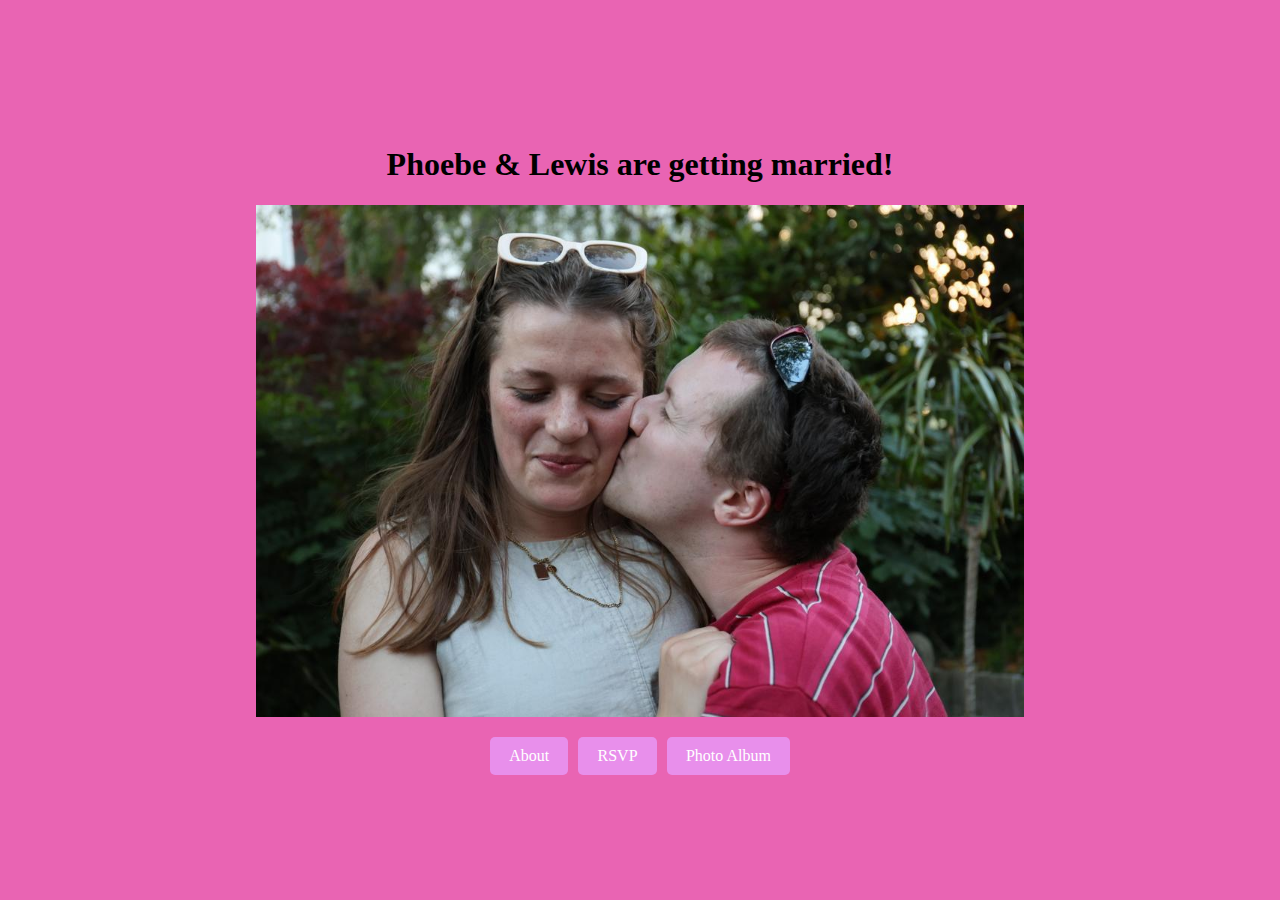
<file: index.html>
<!DOCTYPE html>
<html lang="en">
<head>
    <meta charset="UTF-8">
    <meta name="viewport" content="width=device-width, initial-scale=1.0">
    <title>PhoebeandLewis</title>
    <link rel="stylesheet" href="PL.css">
</head>
<body>
    <h1>Phoebe & Lewis are getting married!</h1>
    
    <img src="images/kiss.jpg" alt="image of Phoebe and Lewis">

    <div class="button-container">
        <a href="about.html">About</a>
        <a href="RSVP.html">RSVP</a>
        <a href="gallery.html">Photo Album</a>
    </div>
</body>
</html>
</file>
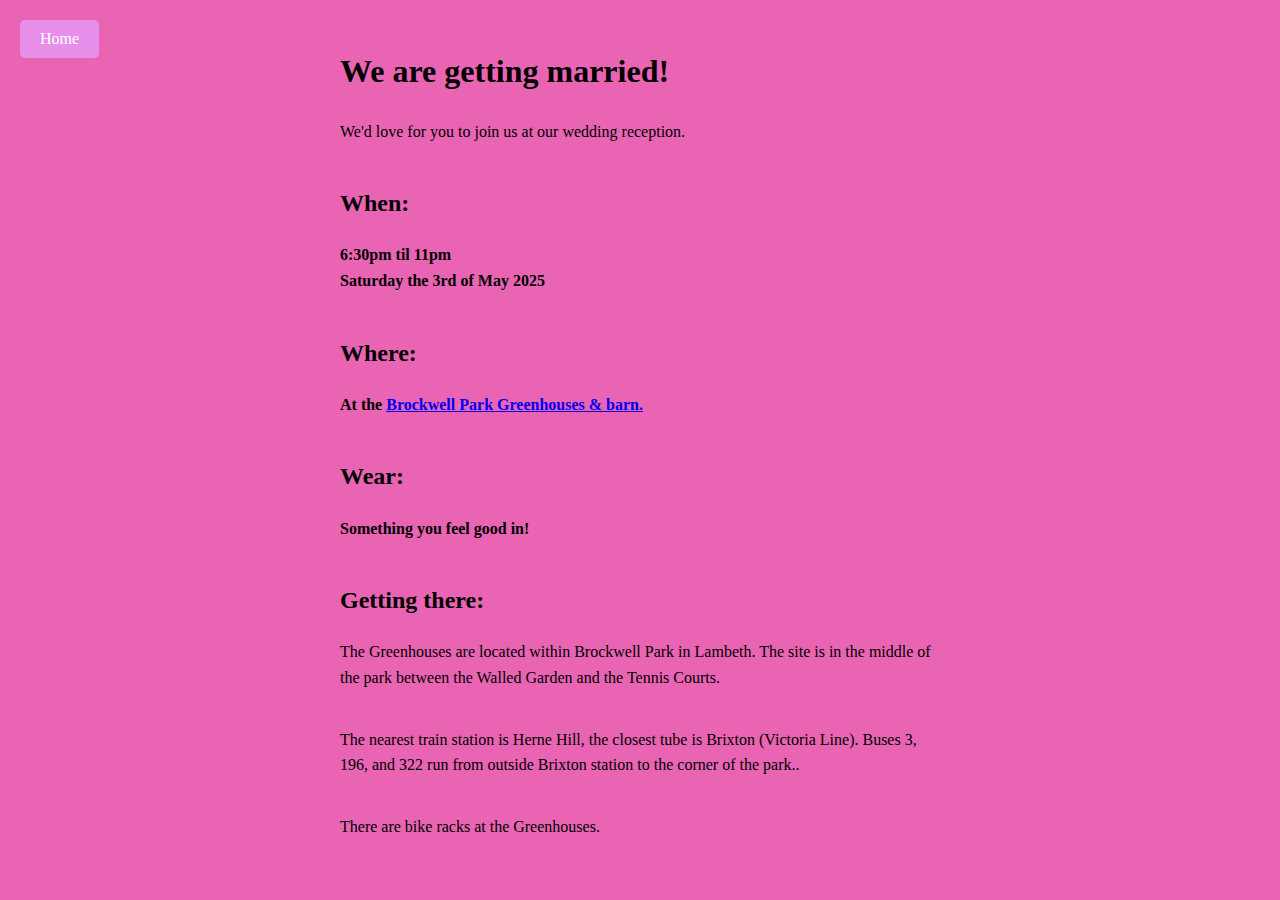
<file: about.html>
<!DOCTYPE html>
<html lang="en">
<head>
    <meta charset="UTF-8">
    <meta name="viewport" content="width=device-width, initial-scale=1.0">
    <title>RSVP</title>
    <link rel="stylesheet" href="PL.css">
</head>

<body>

    <!-- Home Button that links to index.html -->
    <a href="index.html" class="home-button">Home</a>
    <div class="content">
    <h1>We are getting married!</h1>

    <p>We'd love for you to join us at our wedding reception.
    </p>

    <h2>When:</h2>
    <p><strong>6:30pm til 11pm</strong><br>
        <strong>Saturday the 3rd of May 2025</strong></p>

    <h2>Where:</h2>
    <p> <strong>At the 
        <a href="https://www.brockwellgreenhouses.org.uk/site-hire-at-bpcg/">Brockwell Park Greenhouses & barn.</a> </strong> </p>

    <h2>Wear:</h2>
        <p><strong> Something you feel good in! </strong></p>

    <h2>Getting there:</h2>

    <p>The Greenhouses are located within Brockwell Park in Lambeth. The site is in the middle of the park between the Walled Garden and the Tennis Courts.</p>

    <p>The nearest train station is Herne Hill, the closest tube is Brixton (Victoria Line). Buses 3, 196, and 322 run from outside Brixton station to the corner of the park..</p>

    <p>There are bike racks at the Greenhouses.</p>


</div>

</body>

</html>
</file>
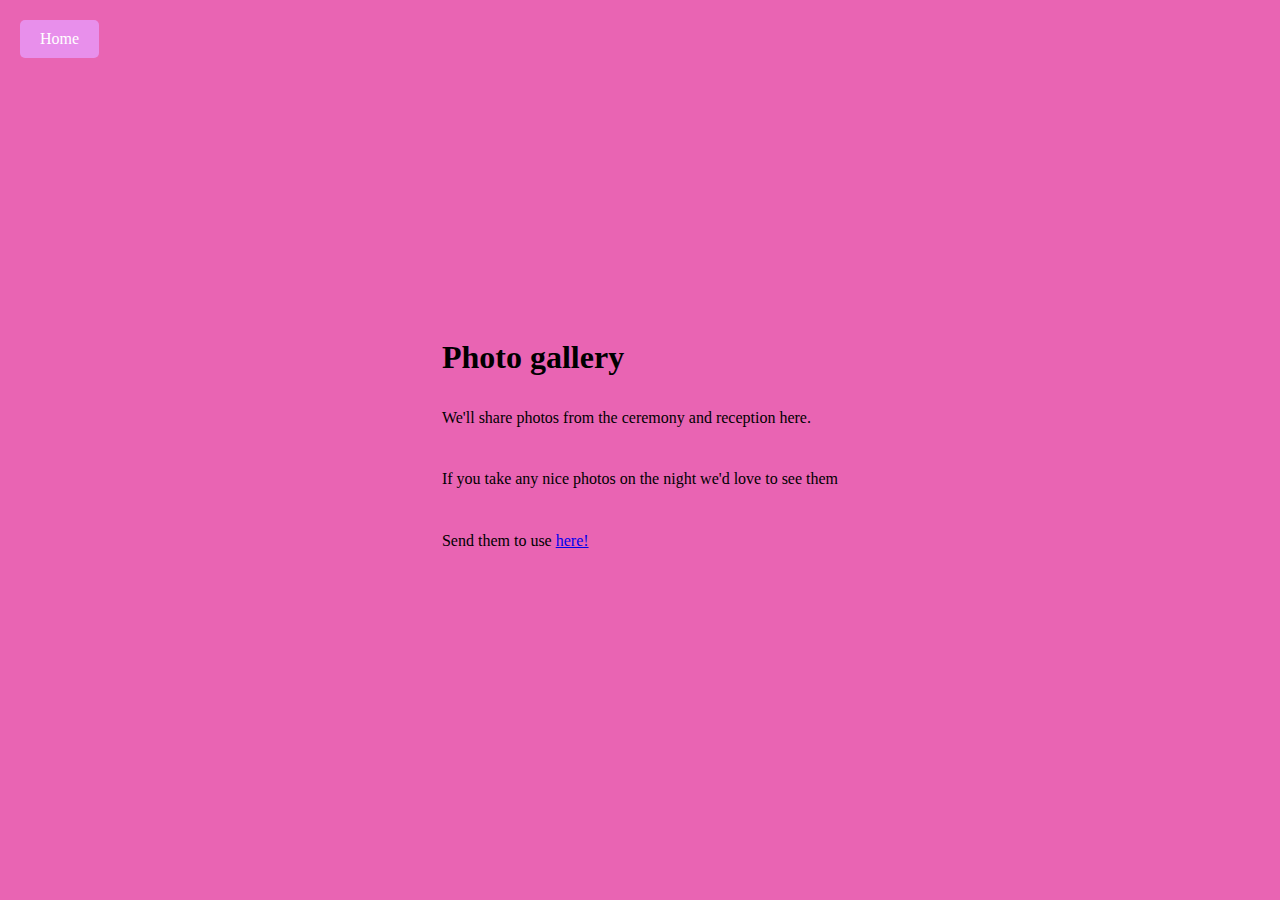
<file: gallery.html>
<!DOCTYPE html>
<html lang="en">
<head>
    <meta charset="UTF-8">
    <meta name="viewport" content="width=device-width, initial-scale=1.0">
    <title>RSVP</title>
    <link rel="stylesheet" href="PL.css">
</head>

<body>
    <!-- Home Button that links to index.html -->
    <a href="index.html" class="home-button">Home</a>

    <div class="content">
        <h1>Photo gallery</h1>
        <p>We'll share photos from the ceremony and reception here. </p>
        <p>If you take any nice photos on the night we'd love to see them</p>
        <p>Send them to use <a href="photolink">here!</a></p>

    </div>

</body>
</html>
</file>
<file: PL.css>
body {
    font-family: Georgia, 'Times New Roman', Times, serif, sans-serif;
    margin: 0;
    padding: 0;
    display: flex;
    flex-direction: column;
    align-items: center;
    justify-content: center;
    height: 100vh;
    background-color: #e964b3;
}

img {
    max-width: 60%;
    height: auto;
}

.button-container {
    margin-top: 20px;
    display: flex;
    flex-direction: column;
    gap: 10px;
    width: 100%;
    max-width: 300px;
}

.button-container a {
    text-align: center;
    padding: 10px;
    text-decoration: none;
    color: white;
    background-color: #e88feb;
    border-radius: 5px;
    transition: background-color 0.3s ease;
}

.button-container a:hover {
    background-color: #6ce886;
}

@media (min-width: 500px) {
    .button-container {
        flex-direction: row;
        justify-content: space-around;
    }

    .button-container a {
        flex-grow: 1;
    }
}

.content {
    max-width: 600px; /* Sets a max width */
    margin: 0 auto;   /* Centers the content horizontally */
    line-height: 1.6; /* Improves line spacing for readability */
}

/* Optional: Adding padding to the paragraphs for better readability */
p {
    padding-bottom: 20px;
}

 /* Styling the home button */
 .home-button {
    position: absolute;  /* Keeps it in a fixed position */
    top: 20px;           /* 20px from the top */
    left: 20px;         /* 20px from the right */
    background-color: #e88feb; /* Green background */
    color: white;        /* White text */
    padding: 10px 20px;  /* Padding inside the button */
    text-decoration: none; /* Remove underline */
    border-radius: 5px;  /* Rounded corners */
    font-size: 16px;     /* Size of the text */
}

/* Add hover effect */
.home-button:hover {
    background-color: #6ce886; /* Darker green on hover */
}

/* Ensuring the button is responsive */
@media (max-width: 768px) {
    .home-button {
        font-size: 14px;
        padding: 8px 16px;
    }
}
</file>
